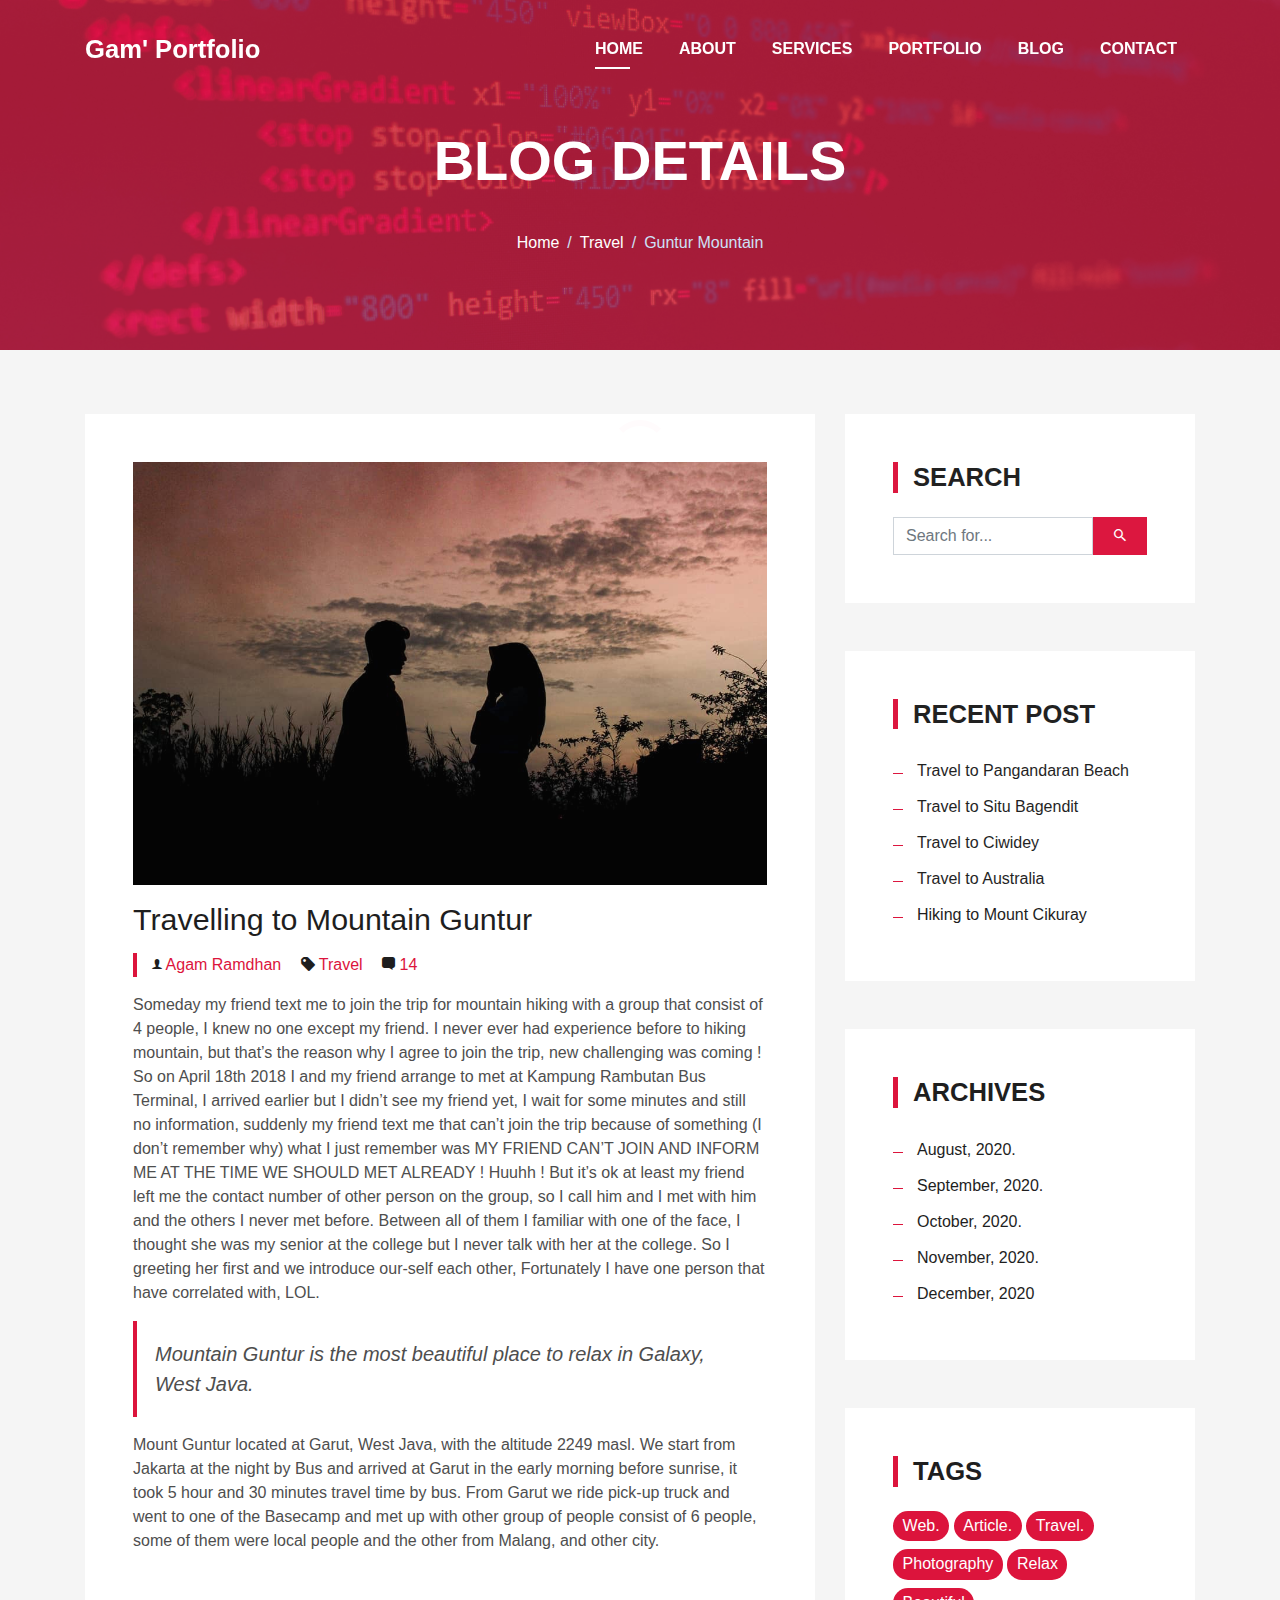
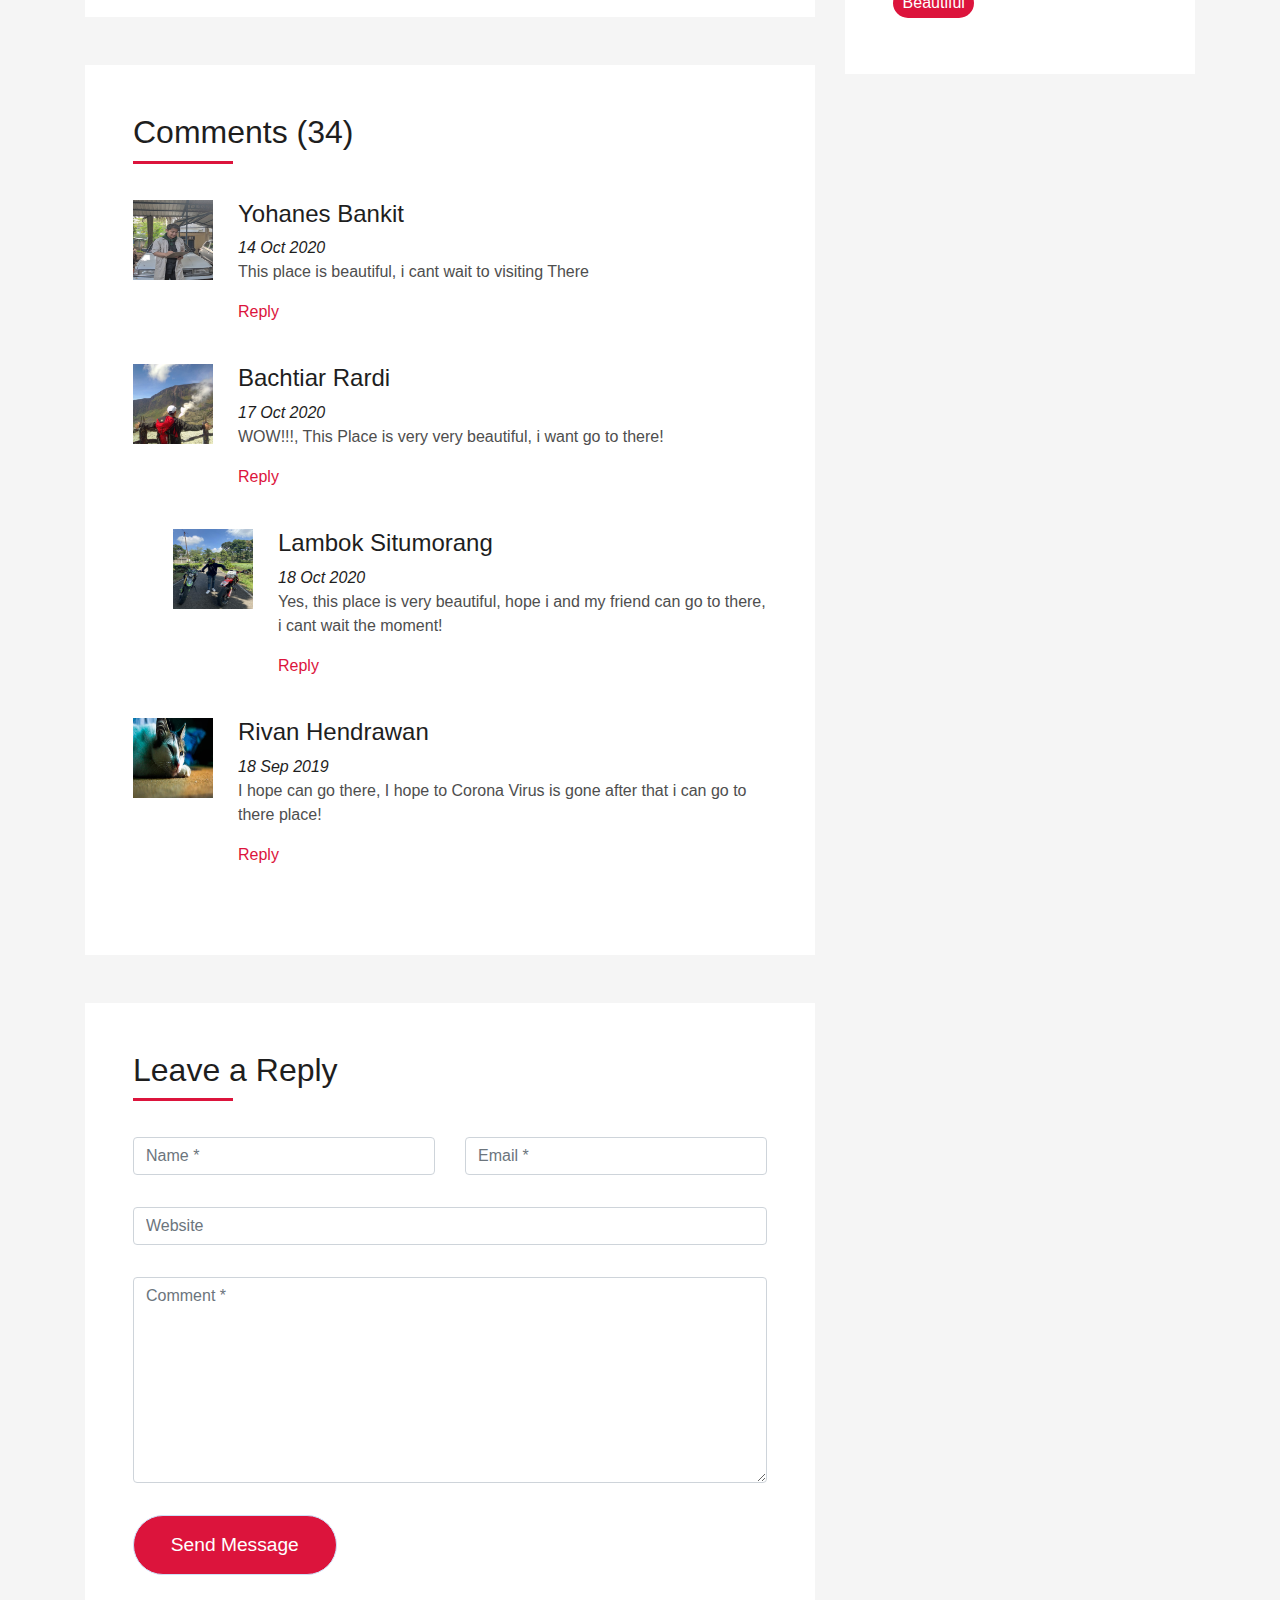
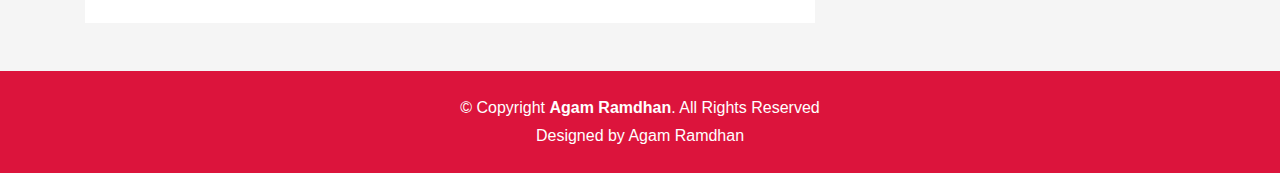
<file: blog-single.html>
<!DOCTYPE html>
<html lang="en">

<head>
    <meta charset="utf-8">
    <meta content="width=device-width, initial-scale=1.0" name="viewport">

    <title>Blog Single</title>
    <meta content="name" name="MyPortfolio">
    <meta content="author" name="Agam Ramdhan">

    <!-- Favicons -->
    <link href="assets/img/favicon.png" rel="icon">
    <link href="assets/img/apple-touch-icon.png" rel="apple-touch-icon">

    <!-- CSS -->
    <link href="assets/vendor/bootstrap/css/bootstrap.min.css" rel="stylesheet">
    <link href="assets/vendor/font-awesome/css/font-awesome.min.css" rel="stylesheet">
    <link href="assets/vendor/ionicons/css/ionicons.min.css" rel="stylesheet">
    <link href="assets/vendor/owl.carousel/assets/owl.carousel.min.css" rel="stylesheet">
    <link href="assets/vendor/venobox/venobox.css" rel="stylesheet">
    <link href="assets/css/style.css" rel="stylesheet">
</head>

<body id="page-top">

    <!-- ======= Header/ Navbar ======= -->
    <nav class="navbar navbar-b navbar-trans navbar-expand-md fixed-top" id="mainNav">
        <div class="container">
            <a class="navbar-brand js-scroll" href="#page-top">Gam' Portfolio</a>
            <button class="navbar-toggler collapsed" type="button" data-toggle="collapse" data-target="#navbarDefault" aria-controls="navbarDefault" aria-expanded="false" aria-label="Toggle navigation">
        <span></span>
        <span></span>
        <span></span>
      </button>
            <div class="navbar-collapse collapse justify-content-end" id="navbarDefault">
                <ul class="navbar-nav">
                    <li class="nav-item">
                        <a class="nav-link js-scroll active" href="index.html">Home</a>
                    </li>
                    <li class="nav-item">
                        <a class="nav-link js-scroll" href="#about">About</a>
                    </li>
                    <li class="nav-item">
                        <a class="nav-link js-scroll" href="#service">Services</a>
                    </li>
                    <li class="nav-item">
                        <a class="nav-link js-scroll" href="#work">Portfolio</a>
                    </li>
                    <li class="nav-item">
                        <a class="nav-link js-scroll" href="#blog">Blog</a>
                    </li>
                    <li class="nav-item">
                        <a class="nav-link js-scroll" href="#contact">Contact</a>
                    </li>
                </ul>
            </div>
        </div>
    </nav>

    <div class="intro intro-single route bg-image" style="background-image: url(assets/img/coding-bg.jpg)">
        <div class="overlay-mf"></div>
        <div class="intro-content display-table">
            <div class="table-cell">
                <div class="container">
                    <h2 class="intro-title mb-4">Blog Details</h2>
                    <ol class="breadcrumb d-flex justify-content-center">
                        <li class="breadcrumb-item">
                            <a href="#">Home</a>
                        </li>
                        <li class="breadcrumb-item">
                            <a href="#">Travel</a>
                        </li>
                        <li class="breadcrumb-item active">Guntur Mountain</li>
                    </ol>
                </div>
            </div>
        </div>
    </div>

    <main id="main">

        <!-- ======= Blog Single Section ======= -->
        <section class="blog-wrapper sect-pt4" id="blog">
            <div class="container">
                <div class="row">
                    <div class="col-md-8">
                        <div class="post-box">
                            <div class="post-thumb">
                                <img src="assets/img/BW1.jpg" class="img-fluid" alt="Guntur">
                            </div>
                            <div class="post-meta">
                                <h1 class="article-title">Travelling to Mountain Guntur</h1>
                                <ul>
                                    <li>
                                        <span class="ion-ios-person"></span>
                                        <a href="#">Agam Ramdhan</a>
                                    </li>
                                    <li>
                                        <span class="ion-pricetag"></span>
                                        <a href="#">Travel</a>
                                    </li>
                                    <li>
                                        <span class="ion-chatbox"></span>
                                        <a href="#">14</a>
                                    </li>
                                </ul>
                            </div>
                            <div class="article-content">
                                <p>
                                    Someday my friend text me to join the trip for mountain hiking with a group that consist of 4 people, I knew no
                                    one except my friend. I never ever had experience before to hiking mountain, but that’s the reason why I agree to join
                                    the trip, new challenging was coming ! So on April 18th 2018 I and my friend arrange to met at Kampung Rambutan Bus
                                    Terminal, I arrived earlier but I didn’t see my friend yet, I wait for some minutes and still no information, suddenly
                                    my friend text me that can’t join the trip because of something (I don’t remember why) what I just remember was MY
                                    FRIEND CAN’T JOIN AND INFORM ME AT THE TIME WE SHOULD MET ALREADY ! Huuhh ! But it’s ok at least my friend left me the
                                    contact number of other person on the group, so I call him and I met with him and the others I never met before. Between
                                    all of them I familiar with one of the face, I thought she was my senior at the college but I never talk with her at the
                                    college. So I greeting her first and we introduce our-self each other, Fortunately I have one person that have
                                    correlated with, LOL.
                                    <blockquote class="blockquote">
                                        <p class="mb-0">Mountain Guntur is the most beautiful place to relax in Galaxy, West Java.</p>
                                    </blockquote>
                                    <p>
                                    Mount Guntur located at Garut, West Java, with the altitude 2249 masl. We start from Jakarta at the night by Bus and arrived at Garut in the early morning before sunrise, it took 5 hour and 30 minutes travel time by bus. From Garut we ride pick-up truck and went to one of the Basecamp and met up with other group of people consist of 6 people, some of them were local people and the other from Malang, and other city.
                                    </p>
                            </div>
                        </div>
                        <div class="box-comments">
                            <div class="title-box-2">
                                <h4 class="title-comments title-left">Comments (34)</h4>
                            </div>
                            <ul class="list-comments">
                                <li>
                                    <div class="comment-avatar">
                                        <img src="assets/img/cm1.jpg" alt="comment1">
                                    </div>
                                    <div class="comment-details">
                                        <h4 class="comment-author">Yohanes Bankit</h4>
                                        <span>14 Oct 2020</span>
                                        <p>
                                            This place is beautiful, i cant wait to visiting There
                                        </p>
                                        <a href="3">Reply</a>
                                    </div>
                                </li>
                                <li>
                                    <div class="comment-avatar">
                                        <img src="assets/img/cm2.jpg" alt="comment2">
                                    </div>
                                    <div class="comment-details">
                                        <h4 class="comment-author">Bachtiar Rardi</h4>
                                        <span>17 Oct 2020</span>
                                        <p>
                                            WOW!!!, This Place is very very beautiful, i want go to there!
                                        </p>
                                        <a href="3">Reply</a>
                                    </div>
                                </li>
                                <li class="comment-children">
                                    <div class="comment-avatar">
                                        <img src="assets/img/cm3.jpg" alt="comment3">
                                    </div>
                                    <div class="comment-details">
                                        <h4 class="comment-author">Lambok Situmorang</h4>
                                        <span>18 Oct 2020</span>
                                        <p>
                                            Yes, this place is very beautiful, hope i and my friend can go to there, i cant wait the moment!
                                        </p>
                                        <a href="3">Reply</a>
                                    </div>
                                </li>
                                <li>
                                    <div class="comment-avatar">
                                        <img src="assets/img/cm4.jpg" alt="comment4">
                                    </div>
                                    <div class="comment-details">
                                        <h4 class="comment-author">Rivan Hendrawan</h4>
                                        <span>18 Sep 2019</span>
                                        <p>
                                            I hope can go there, I hope to Corona Virus is gone after that i can go to there place!
                                        </p>
                                        <a href="3">Reply</a>
                                    </div>
                                </li>
                            </ul>
                        </div>
                        <div class="form-comments">
                            <div class="title-box-2">
                                <h3 class="title-left">
                                    Leave a Reply
                                </h3>
                            </div>
                            <form class="form-mf">
                                <div class="row">
                                    <div class="col-md-6 mb-3">
                                        <div class="form-group">
                                            <input type="text" class="form-control input-mf" id="inputName" placeholder="Name *" required>
                                        </div>
                                    </div>
                                    <div class="col-md-6 mb-3">
                                        <div class="form-group">
                                            <input type="email" class="form-control input-mf" id="inputEmail1" placeholder="Email *" required>
                                        </div>
                                    </div>
                                    <div class="col-md-12 mb-3">
                                        <div class="form-group">
                                            <input type="url" class="form-control input-mf" id="inputUrl" placeholder="Website">
                                        </div>
                                    </div>
                                    <div class="col-md-12 mb-3">
                                        <div class="form-group">
                                            <textarea id="textMessage" class="form-control input-mf" placeholder="Comment *" name="message" cols="45" rows="8" required></textarea>
                                        </div>
                                    </div>
                                    <div class="col-md-12">
                                        <button type="submit" class="button button-a button-big button-rouded">Send Message</button>
                                    </div>
                                </div>
                            </form>
                        </div>
                    </div>
                    <div class="col-md-4">
                        <div class="widget-sidebar sidebar-search">
                            <h5 class="sidebar-title">Search</h5>
                            <div class="sidebar-content">
                                <form>
                                    <div class="input-group">
                                        <input type="text" class="form-control" placeholder="Search for..." aria-label="Search for...">
                                        <span class="input-group-btn">
                      <button class="btn btn-secondary btn-search" type="button">
                        <span class="ion-android-search"></span>
                                        </button>
                                        </span>
                                    </div>
                                </form>
                            </div>
                        </div>
                        <div class="widget-sidebar">
                            <h5 class="sidebar-title">Recent Post</h5>
                            <div class="sidebar-content">
                                <ul class="list-sidebar">
                                    <li>
                                        <a href="#">Travel to Pangandaran Beach</a>
                                    </li>
                                    <li>
                                        <a href="#">Travel to Situ Bagendit</a>
                                    </li>
                                    <li>
                                        <a href="#">Travel to Ciwidey</a>
                                    </li>
                                    <li>
                                        <a href="#">Travel to Australia</a>
                                    </li>
                                    <li>
                                        <a href="#">Hiking to Mount Cikuray</a>
                                    </li>
                                </ul>
                            </div>
                        </div>
                        <div class="widget-sidebar">
                            <h5 class="sidebar-title">Archives</h5>
                            <div class="sidebar-content">
                                <ul class="list-sidebar">
                                    <li>
                                        <a href="#">August, 2020.</a>
                                    </li>
                                    <li>
                                        <a href="#">September, 2020.</a>
                                    </li>
                                    <li>
                                        <a href="#">October, 2020.</a>
                                    </li>
                                    <li>
                                        <a href="#">November, 2020.</a>
                                    </li>
                                    <li>
                                        <a href="#">December, 2020</a>
                                    </li>
                                </ul>
                            </div>
                        </div>
                        <div class="widget-sidebar widget-tags">
                            <h5 class="sidebar-title">Tags</h5>
                            <div class="sidebar-content">
                                <ul>
                                    <li>
                                        <a href="#">Web.</a>
                                    </li>
                                    <li>
                                        <a href="#">Article.</a>
                                    </li>
                                    <li>
                                        <a href="#">Travel.</a>
                                    </li>
                                    <li>
                                        <a href="#">Photography</a>
                                    </li>
                                    <li>
                                        <a href="#">Relax</a>
                                    </li>
                                    <li>
                                        <a href="#">Beautiful</a>
                                    </li>
                                </ul>
                            </div>
                        </div>
                    </div>
                </div>
            </div>
        </section>
    </main>
    <!-- End Blog Single -->

    <!-- ======= Footer ======= -->
    <footer>
        <div class="container">
            <div class="row">
                <div class="col-sm-12">
                    <div class="copyright-box">
                        <p class="copyright">&copy; Copyright <strong>Agam Ramdhan</strong>. All Rights Reserved</p>
                        <div class="credits">
                            Designed by <a href="https://instagram.com/letmerestalittle/">Agam Ramdhan</a>
                        </div>
                    </div>
                </div>
            </div>
        </div>
    </footer>
    <!-- End  Footer -->

    <a href="#" class="back-to-top"><i class="fa fa-chevron-up"></i></a>
    <div id="preloader"></div>

    <!-- JavaScript -->
    <script src="assets/vendor/jquery/jquery.min.js"></script>
    <script src="assets/vendor/bootstrap/js/bootstrap.bundle.min.js"></script>
    <script src="assets/vendor/jquery.easing/jquery.easing.min.js"></script>
    <script src="assets/vendor/php-email-form/validate.js"></script>
    <script src="assets/vendor/waypoints/jquery.waypoints.min.js"></script>
    <script src="assets/vendor/counterup/jquery.counterup.min.js"></script>
    <script src="assets/vendor/owl.carousel/owl.carousel.min.js"></script>
    <script src="assets/vendor/typed.js/typed.min.js"></script>
    <script src="assets/vendor/venobox/venobox.min.js"></script>
    <script src="assets/js/main.js"></script>

</body>

</html>

<!-- COPYRIGHT Agam Ramdhan -->
</file>
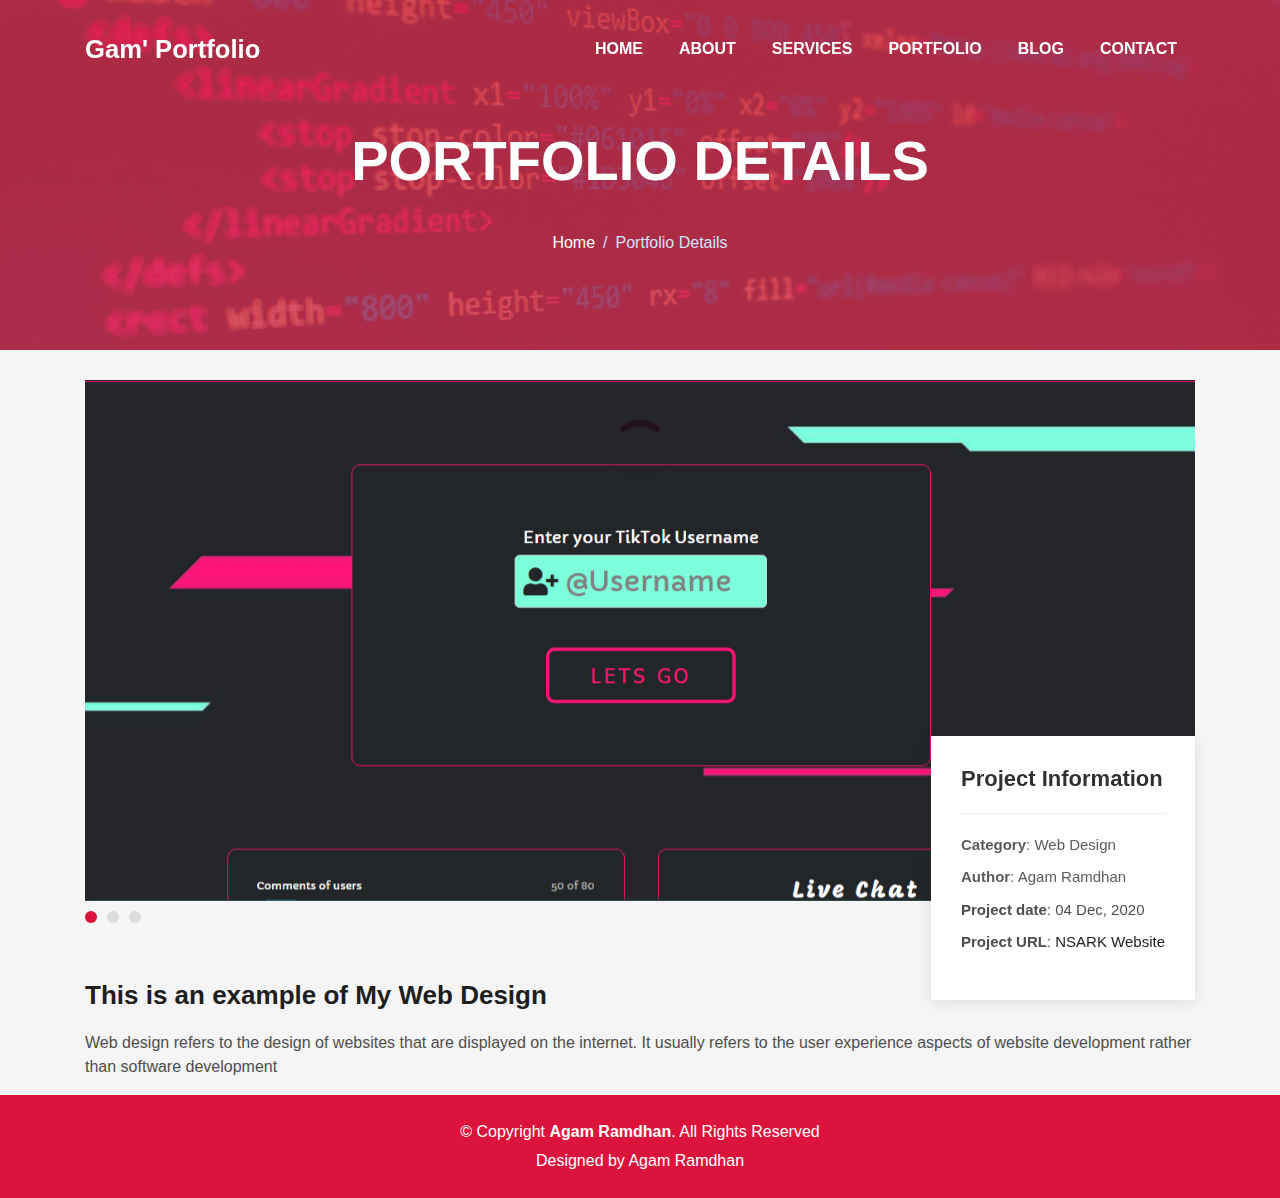
<file: portfolio-details.html>
<!DOCTYPE html>
<html lang="en">

<head>
    <meta charset="utf-8">
    <meta content="width=device-width, initial-scale=1.0" name="viewport">

    <title>Portfolio Details</title>
    <meta content="name" name="MyPortfolio">
    <meta content="author" name="agamramdhan">

    <!-- Favicons -->
    <link href="assets/img/favicon.png" rel="icon">
    <link href="assets/img/apple-touch-icon.png" rel="apple-touch-icon">

    <!-- CSS -->
    <link href="assets/vendor/bootstrap/css/bootstrap.min.css" rel="stylesheet">
    <link href="assets/vendor/font-awesome/css/font-awesome.min.css" rel="stylesheet">
    <link href="assets/vendor/ionicons/css/ionicons.min.css" rel="stylesheet">
    <link href="assets/vendor/owl.carousel/assets/owl.carousel.min.css" rel="stylesheet">
    <link href="assets/vendor/venobox/venobox.css" rel="stylesheet">

    <!-- CSS -->
    <link href="assets/css/style.css" rel="stylesheet">

</head>

<body id="page-top">

    <!-- ======= Header/ Navbar ======= -->
    <nav class="navbar navbar-b navbar-trans navbar-expand-md fixed-top" id="mainNav">
        <div class="container">
            <a class="navbar-brand js-scroll" href="#page-top">Gam' Portfolio</a>
            <button class="navbar-toggler collapsed" type="button" data-toggle="collapse" data-target="#navbarDefault"
                aria-controls="navbarDefault" aria-expanded="false" aria-label="Toggle navigation">
                <span></span>
                <span></span>
                <span></span>
            </button>
            <div class="navbar-collapse collapse justify-content-end" id="navbarDefault">
                <ul class="navbar-nav">
                    <li class="nav-item">
                        <a class="nav-link js-scroll active" href="index.html">Home</a>
                    </li>
                    <li class="nav-item">
                        <a class="nav-link js-scroll" href="#about">About</a>
                    </li>
                    <li class="nav-item">
                        <a class="nav-link js-scroll" href="#service">Services</a>
                    </li>
                    <li class="nav-item">
                        <a class="nav-link js-scroll" href="#work">Portfolio</a>
                    </li>
                    <li class="nav-item">
                        <a class="nav-link js-scroll" href="#blog">Blog</a>
                    </li>
                    <li class="nav-item">
                        <a class="nav-link js-scroll" href="#contact">Contact</a>
                    </li>
                </ul>
            </div>
        </div>
    </nav>

    <div class="intro intro-single route bg-image" style="background-image: url(assets/img/coding-bg.jpg)">
        <div class="overlay-mf"></div>
        <div class="intro-content display-table">
            <div class="table-cell">
                <div class="container">
                    <h2 class="intro-title mb-4">Portfolio Details</h2>
                    <ol class="breadcrumb d-flex justify-content-center">
                        <li class="breadcrumb-item">
                            <a href="#">Home</a>
                        </li>
                        <li class="breadcrumb-item active">Portfolio Details</li>
                    </ol>
                </div>
            </div>
        </div>
    </div>

    <main id="main">

        <!-- ======= Portfolio Details ======= -->
        <section class="portfolio-details">
            <div class="container">

                <div class="portfolio-details-container">

                    <div class="owl-carousel portfolio-details-carousel">
                        <img src="assets/img/MD2.png" class="img-fluid" alt="nsark web">
                        <img src="assets/img/MD2.png" class="img-fluid" alt="nsark web">
                        <img src="assets/img/MD2.png" class="img-fluid" alt="nsark web">
                    </div>

                    <div class="portfolio-info">
                        <h3>Project Information</h3>
                        <ul>
                            <li><strong>Category</strong>: Web Design</li>
                            <li><strong>Author</strong>: Agam Ramdhan</li>
                            <li><strong>Project date</strong>: 04 Dec, 2020</li>
                            <li><strong>Project URL</strong>: <a href="#" target="_blank">NSARK Website</a></li>
                        </ul>
                    </div>

                </div>

                <div class="portfolio-description">
                    <h2>This is an example of My Web Design</h2>
                    <p>
                        Web design refers to the design of websites that are displayed on the internet. It usually
                        refers to the user experience aspects of website development rather than software development
                    </p>
                </div>
            </div>
        </section>
    </main>
    <!-- End Portfolio Details -->

    <!-- ======= Footer ======= -->
    <footer>
        <div class="container">
            <div class="row">
                <div class="col-sm-12">
                    <div class="copyright-box">
                        <p class="copyright">&copy; Copyright <strong>Agam Ramdhan</strong>. All Rights Reserved</p>
                        <div class="credits">
                            Designed by <a href="https://www.instagram.com/letmerestalittle/" target="_blank">Agam
                                Ramdhan</a>
                        </div>
                    </div>
                </div>
            </div>
        </div>
    </footer>
    <!-- End  Footer -->

    <a href="#" class="back-to-top"><i class="fa fa-chevron-up"></i></a>
    <div id="preloader"></div>

    <!-- JavaScript -->
    <script src="assets/vendor/jquery/jquery.min.js"></script>
    <script src="assets/vendor/bootstrap/js/bootstrap.bundle.min.js"></script>
    <script src="assets/vendor/jquery.easing/jquery.easing.min.js"></script>
    <script src="assets/vendor/php-email-form/validate.js"></script>
    <script src="assets/vendor/waypoints/jquery.waypoints.min.js"></script>
    <script src="assets/vendor/counterup/jquery.counterup.min.js"></script>
    <script src="assets/vendor/owl.carousel/owl.carousel.min.js"></script>
    <script src="assets/vendor/typed.js/typed.min.js"></script>
    <script src="assets/vendor/venobox/venobox.min.js"></script>
    <script src="assets/js/main.js"></script>

</body>

</html>

<!-- COPYRIGHT Agam Ramdhan -->
</file>
<file: assets/vendor/venobox/venobox.css>
/* ------ venobox.css --------*/
.vbox-overlay *, .vbox-overlay *:before, .vbox-overlay *:after{
    -webkit-backface-visibility: hidden;
    -webkit-box-sizing:border-box;
    -moz-box-sizing:border-box;
    box-sizing:border-box;
}
.vbox-overlay * { 
    -webkit-backface-visibility: visible;
    backface-visibility: visible;
}
.vbox-overlay{
    display: -webkit-flex;
    display: flex;
    -webkit-flex-direction: column;
    flex-direction: column;
    -webkit-justify-content: center;
    justify-content: center;
    -webkit-align-items: center;
    align-items: center;
    position: fixed;
    left: 0;
    top: 0;
    bottom: 0;
    right: 0;
    z-index: 999999;
}

/* ----- navigation ----- */
.vbox-title{
    width: 100%;
    height: 40px;
    float: left;
    text-align: center;
    line-height: 28px;
    font-size: 12px;
    padding: 6px 50px;
    overflow: hidden;
    position: fixed;
    display: none;
    left: 0;
    z-index: 89;
}
.vbox-close{
    cursor: pointer;
    position: fixed;
    top: -1px;
    right: 0;
    width: 50px;
    height: 40px;
    padding: 6px;
    display: block;
    background-position:10px center;
    overflow: hidden;
    font-size: 24px;
    line-height: 1;
    text-align: center;
    z-index: 99;
}
.vbox-left{
    cursor: pointer;
    position: fixed;
    left: 0;
    height: 40px;
    overflow: hidden;
    line-height: 28px;
    font-size: 12px;
    z-index: 99;
    display: flex;
    align-items:center;
}
.vbox-num{
    display: inline-block;
    margin: 6px 0 6px 15px;
}
/* ----- Social share ----- */
.vbox-share{
    line-height: 28px;
    font-size: 12px;
    overflow: hidden;
    position: fixed;
    left: 0;
    z-index: 98;
    display: flex;
    align-items:center;
    justify-content: center;
    width: 100%;
    text-align: center;
}
.vbox-share svg{
    max-height: 28px;
    width: 28px;
    z-index: 10;
    margin-left: 12px;
    margin-top: 6px;
    margin-bottom: 6px;
    vertical-align: middle;
}


/* ----- navigation ARROWS ----- */
.vbox-next, .vbox-prev{
    position: fixed;
    top: 50%;
    margin-top: -15px;
    overflow: hidden;
    cursor: pointer;
    display: block;
    width: 45px;
    height: 45px;
    z-index: 99;
}
.vbox-next span, .vbox-prev span{
    position: relative;
    width: 20px;
    height: 20px;
    border: 2px solid transparent;
    border-top-color: #B6B6B6;
    border-right-color: #B6B6B6;
    text-indent: -100px;
    position: absolute;
    top: 8px;
    display: block;
}
.vbox-prev{
    left: 15px;
}
.vbox-next{
    right: 15px;
}
.vbox-prev span{
    left: 10px;
    -ms-transform: rotate(-135deg);
    -webkit-transform: rotate(-135deg);
    transform: rotate(-135deg);
}
.vbox-next span{
    -ms-transform: rotate(45deg);
    -webkit-transform: rotate(45deg);
    transform: rotate(45deg);
    right: 10px;
}
/* ------- inline window ------ */
.vbox-inline{
    width: 420px;
    height: 315px;
    height: 70vh;
    padding: 10px;
    background: #fff;
    margin: 0 auto;
    overflow: auto;
    text-align: left;
}
/* ------- Video & iFrames window ------ */
.venoframe{
    max-width: 100%;
    width: 100%;
    border: none;
    width: 100%;
    height: 260px;
    height: 70vh;
}
.venoframe.vbvid{
    height: 260px;
}
@media (min-width: 768px) {
    .venoframe, .vbox-inline{
        width: 90%;
        height: 360px;
        height: 70vh;
    }
    .venoframe.vbvid{
        width: 640px;
        height: 360px;
    }
}
@media (min-width: 992px) {
    .venoframe, .vbox-inline{
        max-width: 1200px;
        width: 80%;
        height: 540px;
        height: 70vh;
    }
    .venoframe.vbvid{
        width: 960px;
        height: 540px;
    }
}
/* 
Please do NOT edit this part! 
or at least read this note: http://i.imgur.com/7C0ws9e.gif
*/
.vbox-open{
    overflow: hidden;
}
.vbox-container{
    position: absolute;
    left: 0;
    right: 0;
    top: 0;
    bottom: 0;
    overflow-x: hidden;
    overflow-y: scroll;
    overflow-scrolling: touch;
    -webkit-overflow-scrolling: touch;
    z-index: 20;
    max-height: 100%;

}

.vbox-content{
    text-align: center;
    float: left;
    width: 100%;
    position: relative;
    overflow: hidden;
    padding: 20px 4%;
}
.vbox-container img{
    max-width: 100%;
    height: auto;
}
.vbox-figlio{
    box-shadow: 0 0 12px rgba(0,0,0,0.19), 0 6px 6px rgba(0,0,0,0.23);
    max-width: 100%;
    text-align: initial;
}
img.vbox-figlio{
    -webkit-user-select: none;
-khtml-user-select: none;
-moz-user-select: none;
-o-user-select: none;
user-select: none;
}
.vbox-content.swipe-left{
    margin-left: -200px !important;
}
.vbox-content.swipe-right{
    margin-left: 200px !important;
}
.vbox-animated{
    webkit-transition: margin 300ms ease-out;
    transition: margin 300ms ease-out;
}

/* ---------- preloader ----------
 * SPINKIT 
 * http://tobiasahlin.com/spinkit/
-------------------------------- */
.sk-double-bounce,.sk-rotating-plane{width:40px;height:40px;margin:40px auto}.sk-rotating-plane{background-color:#333;-webkit-animation:sk-rotatePlane 1.2s infinite ease-in-out;animation:sk-rotatePlane 1.2s infinite ease-in-out}@-webkit-keyframes sk-rotatePlane{0%{-webkit-transform:perspective(120px) rotateX(0) rotateY(0);transform:perspective(120px) rotateX(0) rotateY(0)}50%{-webkit-transform:perspective(120px) rotateX(-180.1deg) rotateY(0);transform:perspective(120px) rotateX(-180.1deg) rotateY(0)}100%{-webkit-transform:perspective(120px) rotateX(-180deg) rotateY(-179.9deg);transform:perspective(120px) rotateX(-180deg) rotateY(-179.9deg)}}@keyframes sk-rotatePlane{0%{-webkit-transform:perspective(120px) rotateX(0) rotateY(0);transform:perspective(120px) rotateX(0) rotateY(0)}50%{-webkit-transform:perspective(120px) rotateX(-180.1deg) rotateY(0);transform:perspective(120px) rotateX(-180.1deg) rotateY(0)}100%{-webkit-transform:perspective(120px) rotateX(-180deg) rotateY(-179.9deg);transform:perspective(120px) rotateX(-180deg) rotateY(-179.9deg)}}.sk-double-bounce{position:relative}.sk-double-bounce .sk-child{width:100%;height:100%;border-radius:50%;background-color:#333;opacity:.6;position:absolute;top:0;left:0;-webkit-animation:sk-doubleBounce 2s infinite ease-in-out;animation:sk-doubleBounce 2s infinite ease-in-out}.sk-chasing-dots .sk-child,.sk-spinner-pulse,.sk-three-bounce .sk-child{background-color:#333;border-radius:100%}.sk-double-bounce .sk-double-bounce2{-webkit-animation-delay:-1s;animation-delay:-1s}@-webkit-keyframes sk-doubleBounce{0%,100%{-webkit-transform:scale(0);transform:scale(0)}50%{-webkit-transform:scale(1);transform:scale(1)}}@keyframes sk-doubleBounce{0%,100%{-webkit-transform:scale(0);transform:scale(0)}50%{-webkit-transform:scale(1);transform:scale(1)}}.sk-wave{margin:40px auto;width:50px;height:40px;text-align:center;font-size:10px}.sk-wave .sk-rect{background-color:#333;height:100%;width:6px;display:inline-block;-webkit-animation:sk-waveStretchDelay 1.2s infinite ease-in-out;animation:sk-waveStretchDelay 1.2s infinite ease-in-out}.sk-wave .sk-rect1{-webkit-animation-delay:-1.2s;animation-delay:-1.2s}.sk-wave .sk-rect2{-webkit-animation-delay:-1.1s;animation-delay:-1.1s}.sk-wave .sk-rect3{-webkit-animation-delay:-1s;animation-delay:-1s}.sk-wave .sk-rect4{-webkit-animation-delay:-.9s;animation-delay:-.9s}.sk-wave .sk-rect5{-webkit-animation-delay:-.8s;animation-delay:-.8s}@-webkit-keyframes sk-waveStretchDelay{0%,100%,40%{-webkit-transform:scaleY(.4);transform:scaleY(.4)}20%{-webkit-transform:scaleY(1);transform:scaleY(1)}}@keyframes sk-waveStretchDelay{0%,100%,40%{-webkit-transform:scaleY(.4);transform:scaleY(.4)}20%{-webkit-transform:scaleY(1);transform:scaleY(1)}}.sk-wandering-cubes{margin:40px auto;width:40px;height:40px;position:relative}.sk-wandering-cubes .sk-cube{background-color:#333;width:10px;height:10px;position:absolute;top:0;left:0;-webkit-animation:sk-wanderingCube 1.8s ease-in-out -1.8s infinite both;animation:sk-wanderingCube 1.8s ease-in-out -1.8s infinite both}.sk-chasing-dots,.sk-spinner-pulse{width:40px;height:40px;margin:40px auto}.sk-wandering-cubes .sk-cube2{-webkit-animation-delay:-.9s;animation-delay:-.9s}@-webkit-keyframes sk-wanderingCube{0%{-webkit-transform:rotate(0);transform:rotate(0)}25%{-webkit-transform:translateX(30px) rotate(-90deg) scale(.5);transform:translateX(30px) rotate(-90deg) scale(.5)}50%{-webkit-transform:translateX(30px) translateY(30px) rotate(-179deg);transform:translateX(30px) translateY(30px) rotate(-179deg)}50.1%{-webkit-transform:translateX(30px) translateY(30px) rotate(-180deg);transform:translateX(30px) translateY(30px) rotate(-180deg)}75%{-webkit-transform:translateX(0) translateY(30px) rotate(-270deg) scale(.5);transform:translateX(0) translateY(30px) rotate(-270deg) scale(.5)}100%{-webkit-transform:rotate(-360deg);transform:rotate(-360deg)}}@keyframes sk-wanderingCube{0%{-webkit-transform:rotate(0);transform:rotate(0)}25%{-webkit-transform:translateX(30px) rotate(-90deg) scale(.5);transform:translateX(30px) rotate(-90deg) scale(.5)}50%{-webkit-transform:translateX(30px) translateY(30px) rotate(-179deg);transform:translateX(30px) translateY(30px) rotate(-179deg)}50.1%{-webkit-transform:translateX(30px) translateY(30px) rotate(-180deg);transform:translateX(30px) translateY(30px) rotate(-180deg)}75%{-webkit-transform:translateX(0) translateY(30px) rotate(-270deg) scale(.5);transform:translateX(0) translateY(30px) rotate(-270deg) scale(.5)}100%{-webkit-transform:rotate(-360deg);transform:rotate(-360deg)}}.sk-spinner-pulse{-webkit-animation:sk-pulseScaleOut 1s infinite ease-in-out;animation:sk-pulseScaleOut 1s infinite ease-in-out}@-webkit-keyframes sk-pulseScaleOut{0%{-webkit-transform:scale(0);transform:scale(0)}100%{-webkit-transform:scale(1);transform:scale(1);opacity:0}}@keyframes sk-pulseScaleOut{0%{-webkit-transform:scale(0);transform:scale(0)}100%{-webkit-transform:scale(1);transform:scale(1);opacity:0}}.sk-chasing-dots{position:relative;text-align:center;-webkit-animation:sk-chasingDotsRotate 2s infinite linear;animation:sk-chasingDotsRotate 2s infinite linear}.sk-chasing-dots .sk-child{width:60%;height:60%;display:inline-block;position:absolute;top:0;-webkit-animation:sk-chasingDotsBounce 2s infinite ease-in-out;animation:sk-chasingDotsBounce 2s infinite ease-in-out}.sk-chasing-dots .sk-dot2{top:auto;bottom:0;-webkit-animation-delay:-1s;animation-delay:-1s}@-webkit-keyframes sk-chasingDotsRotate{100%{-webkit-transform:rotate(360deg);transform:rotate(360deg)}}@keyframes sk-chasingDotsRotate{100%{-webkit-transform:rotate(360deg);transform:rotate(360deg)}}@-webkit-keyframes sk-chasingDotsBounce{0%,100%{-webkit-transform:scale(0);transform:scale(0)}50%{-webkit-transform:scale(1);transform:scale(1)}}@keyframes sk-chasingDotsBounce{0%,100%{-webkit-transform:scale(0);transform:scale(0)}50%{-webkit-transform:scale(1);transform:scale(1)}}.sk-three-bounce{margin:40px auto;width:80px;text-align:center}.sk-three-bounce .sk-child{width:20px;height:20px;display:inline-block;-webkit-animation:sk-three-bounce 1.4s ease-in-out 0s infinite both;animation:sk-three-bounce 1.4s ease-in-out 0s infinite both}.sk-circle .sk-child:before,.sk-fading-circle .sk-circle:before{display:block;border-radius:100%;content:'';background-color:#333}.sk-three-bounce .sk-bounce1{-webkit-animation-delay:-.32s;animation-delay:-.32s}.sk-three-bounce .sk-bounce2{-webkit-animation-delay:-.16s;animation-delay:-.16s}@-webkit-keyframes sk-three-bounce{0%,100%,80%{-webkit-transform:scale(0);transform:scale(0)}40%{-webkit-transform:scale(1);transform:scale(1)}}@keyframes sk-three-bounce{0%,100%,80%{-webkit-transform:scale(0);transform:scale(0)}40%{-webkit-transform:scale(1);transform:scale(1)}}.sk-circle{margin:40px auto;width:40px;height:40px;position:relative}.sk-circle .sk-child{width:100%;height:100%;position:absolute;left:0;top:0}.sk-circle .sk-child:before{margin:0 auto;width:15%;height:15%;-webkit-animation:sk-circleBounceDelay 1.2s infinite ease-in-out both;animation:sk-circleBounceDelay 1.2s infinite ease-in-out both}.sk-circle .sk-circle2{-webkit-transform:rotate(30deg);-ms-transform:rotate(30deg);transform:rotate(30deg)}.sk-circle .sk-circle3{-webkit-transform:rotate(60deg);-ms-transform:rotate(60deg);transform:rotate(60deg)}.sk-circle .sk-circle4{-webkit-transform:rotate(90deg);-ms-transform:rotate(90deg);transform:rotate(90deg)}.sk-circle .sk-circle5{-webkit-transform:rotate(120deg);-ms-transform:rotate(120deg);transform:rotate(120deg)}.sk-circle .sk-circle6{-webkit-transform:rotate(150deg);-ms-transform:rotate(150deg);transform:rotate(150deg)}.sk-circle .sk-circle7{-webkit-transform:rotate(180deg);-ms-transform:rotate(180deg);transform:rotate(180deg)}.sk-circle .sk-circle8{-webkit-transform:rotate(210deg);-ms-transform:rotate(210deg);transform:rotate(210deg)}.sk-circle .sk-circle9{-webkit-transform:rotate(240deg);-ms-transform:rotate(240deg);transform:rotate(240deg)}.sk-circle .sk-circle10{-webkit-transform:rotate(270deg);-ms-transform:rotate(270deg);transform:rotate(270deg)}.sk-circle .sk-circle11{-webkit-transform:rotate(300deg);-ms-transform:rotate(300deg);transform:rotate(300deg)}.sk-circle .sk-circle12{-webkit-transform:rotate(330deg);-ms-transform:rotate(330deg);transform:rotate(330deg)}.sk-circle .sk-circle2:before{-webkit-animation-delay:-1.1s;animation-delay:-1.1s}.sk-circle .sk-circle3:before{-webkit-animation-delay:-1s;animation-delay:-1s}.sk-circle .sk-circle4:before{-webkit-animation-delay:-.9s;animation-delay:-.9s}.sk-circle .sk-circle5:before{-webkit-animation-delay:-.8s;animation-delay:-.8s}.sk-circle .sk-circle6:before{-webkit-animation-delay:-.7s;animation-delay:-.7s}.sk-circle .sk-circle7:before{-webkit-animation-delay:-.6s;animation-delay:-.6s}.sk-circle .sk-circle8:before{-webkit-animation-delay:-.5s;animation-delay:-.5s}.sk-circle .sk-circle9:before{-webkit-animation-delay:-.4s;animation-delay:-.4s}.sk-circle .sk-circle10:before{-webkit-animation-delay:-.3s;animation-delay:-.3s}.sk-circle .sk-circle11:before{-webkit-animation-delay:-.2s;animation-delay:-.2s}.sk-circle .sk-circle12:before{-webkit-animation-delay:-.1s;animation-delay:-.1s}@-webkit-keyframes sk-circleBounceDelay{0%,100%,80%{-webkit-transform:scale(0);transform:scale(0)}40%{-webkit-transform:scale(1);transform:scale(1)}}@keyframes sk-circleBounceDelay{0%,100%,80%{-webkit-transform:scale(0);transform:scale(0)}40%{-webkit-transform:scale(1);transform:scale(1)}}.sk-cube-grid{width:40px;height:40px;margin:40px auto}.sk-cube-grid .sk-cube{width:33.33%;height:33.33%;background-color:#333;float:left;-webkit-animation:sk-cubeGridScaleDelay 1.3s infinite ease-in-out;animation:sk-cubeGridScaleDelay 1.3s infinite ease-in-out}.sk-cube-grid .sk-cube1{-webkit-animation-delay:.2s;animation-delay:.2s}.sk-cube-grid .sk-cube2{-webkit-animation-delay:.3s;animation-delay:.3s}.sk-cube-grid .sk-cube3{-webkit-animation-delay:.4s;animation-delay:.4s}.sk-cube-grid .sk-cube4{-webkit-animation-delay:.1s;animation-delay:.1s}.sk-cube-grid .sk-cube5{-webkit-animation-delay:.2s;animation-delay:.2s}.sk-cube-grid .sk-cube6{-webkit-animation-delay:.3s;animation-delay:.3s}.sk-cube-grid .sk-cube7{-webkit-animation-delay:0ms;animation-delay:0ms}.sk-cube-grid .sk-cube8{-webkit-animation-delay:.1s;animation-delay:.1s}.sk-cube-grid .sk-cube9{-webkit-animation-delay:.2s;animation-delay:.2s}@-webkit-keyframes sk-cubeGridScaleDelay{0%,100%,70%{-webkit-transform:scale3D(1,1,1);transform:scale3D(1,1,1)}35%{-webkit-transform:scale3D(0,0,1);transform:scale3D(0,0,1)}}@keyframes sk-cubeGridScaleDelay{0%,100%,70%{-webkit-transform:scale3D(1,1,1);transform:scale3D(1,1,1)}35%{-webkit-transform:scale3D(0,0,1);transform:scale3D(0,0,1)}}.sk-fading-circle{margin:40px auto;width:40px;height:40px;position:relative}.sk-fading-circle .sk-circle{width:100%;height:100%;position:absolute;left:0;top:0}.sk-fading-circle .sk-circle:before{margin:0 auto;width:15%;height:15%;-webkit-animation:sk-circleFadeDelay 1.2s infinite ease-in-out both;animation:sk-circleFadeDelay 1.2s infinite ease-in-out both}.sk-fading-circle .sk-circle2{-webkit-transform:rotate(30deg);-ms-transform:rotate(30deg);transform:rotate(30deg)}.sk-fading-circle .sk-circle3{-webkit-transform:rotate(60deg);-ms-transform:rotate(60deg);transform:rotate(60deg)}.sk-fading-circle .sk-circle4{-webkit-transform:rotate(90deg);-ms-transform:rotate(90deg);transform:rotate(90deg)}.sk-fading-circle .sk-circle5{-webkit-transform:rotate(120deg);-ms-transform:rotate(120deg);transform:rotate(120deg)}.sk-fading-circle .sk-circle6{-webkit-transform:rotate(150deg);-ms-transform:rotate(150deg);transform:rotate(150deg)}.sk-fading-circle .sk-circle7{-webkit-transform:rotate(180deg);-ms-transform:rotate(180deg);transform:rotate(180deg)}.sk-fading-circle .sk-circle8{-webkit-transform:rotate(210deg);-ms-transform:rotate(210deg);transform:rotate(210deg)}.sk-fading-circle .sk-circle9{-webkit-transform:rotate(240deg);-ms-transform:rotate(240deg);transform:rotate(240deg)}.sk-fading-circle .sk-circle10{-webkit-transform:rotate(270deg);-ms-transform:rotate(270deg);transform:rotate(270deg)}.sk-fading-circle .sk-circle11{-webkit-transform:rotate(300deg);-ms-transform:rotate(300deg);transform:rotate(300deg)}.sk-fading-circle .sk-circle12{-webkit-transform:rotate(330deg);-ms-transform:rotate(330deg);transform:rotate(330deg)}.sk-fading-circle .sk-circle2:before{-webkit-animation-delay:-1.1s;animation-delay:-1.1s}.sk-fading-circle .sk-circle3:before{-webkit-animation-delay:-1s;animation-delay:-1s}.sk-fading-circle .sk-circle4:before{-webkit-animation-delay:-.9s;animation-delay:-.9s}.sk-fading-circle .sk-circle5:before{-webkit-animation-delay:-.8s;animation-delay:-.8s}.sk-fading-circle .sk-circle6:before{-webkit-animation-delay:-.7s;animation-delay:-.7s}.sk-fading-circle .sk-circle7:before{-webkit-animation-delay:-.6s;animation-delay:-.6s}.sk-fading-circle .sk-circle8:before{-webkit-animation-delay:-.5s;animation-delay:-.5s}.sk-fading-circle .sk-circle9:before{-webkit-animation-delay:-.4s;animation-delay:-.4s}.sk-fading-circle .sk-circle10:before{-webkit-animation-delay:-.3s;animation-delay:-.3s}.sk-fading-circle .sk-circle11:before{-webkit-animation-delay:-.2s;animation-delay:-.2s}.sk-fading-circle .sk-circle12:before{-webkit-animation-delay:-.1s;animation-delay:-.1s}@-webkit-keyframes sk-circleFadeDelay{0%,100%,39%{opacity:0}40%{opacity:1}}@keyframes sk-circleFadeDelay{0%,100%,39%{opacity:0}40%{opacity:1}}.sk-folding-cube{margin:40px auto;width:40px;height:40px;position:relative;-webkit-transform:rotateZ(45deg);transform:rotateZ(45deg)}.sk-folding-cube .sk-cube{float:left;width:50%;height:50%;position:relative;-webkit-transform:scale(1.1);-ms-transform:scale(1.1);transform:scale(1.1)}.sk-folding-cube .sk-cube:before{content:'';position:absolute;top:0;left:0;width:100%;height:100%;background-color:#333;-webkit-animation:sk-foldCubeAngle 2.4s infinite linear both;animation:sk-foldCubeAngle 2.4s infinite linear both;-webkit-transform-origin:100% 100%;-ms-transform-origin:100% 100%;transform-origin:100% 100%}.sk-folding-cube .sk-cube2{-webkit-transform:scale(1.1) rotateZ(90deg);transform:scale(1.1) rotateZ(90deg)}.sk-folding-cube .sk-cube3{-webkit-transform:scale(1.1) rotateZ(180deg);transform:scale(1.1) rotateZ(180deg)}.sk-folding-cube .sk-cube4{-webkit-transform:scale(1.1) rotateZ(270deg);transform:scale(1.1) rotateZ(270deg)}.sk-folding-cube .sk-cube2:before{-webkit-animation-delay:.3s;animation-delay:.3s}.sk-folding-cube .sk-cube3:before{-webkit-animation-delay:.6s;animation-delay:.6s}.sk-folding-cube .sk-cube4:before{-webkit-animation-delay:.9s;animation-delay:.9s}@-webkit-keyframes sk-foldCubeAngle{0%,10%{-webkit-transform:perspective(140px) rotateX(-180deg);transform:perspective(140px) rotateX(-180deg);opacity:0}25%,75%{-webkit-transform:perspective(140px) rotateX(0);transform:perspective(140px) rotateX(0);opacity:1}100%,90%{-webkit-transform:perspective(140px) rotateY(180deg);transform:perspective(140px) rotateY(180deg);opacity:0}}@keyframes sk-foldCubeAngle{0%,10%{-webkit-transform:perspective(140px) rotateX(-180deg);transform:perspective(140px) rotateX(-180deg);opacity:0}25%,75%{-webkit-transform:perspective(140px) rotateX(0);transform:perspective(140px) rotateX(0);opacity:1}100%,90%{-webkit-transform:perspective(140px) rotateY(180deg);transform:perspective(140px) rotateY(180deg);opacity:0}}
</file>
<file: assets/css/style.css>
body {
    background-color: #f5f5f5;
    color: #4e4e4e;
}

h1,
h2,
h3,
h4,
h5,
h6 {
    color: #1e1e1e;
}

a {
    color: #1e1e1e;
    transition: all 0.5s ease-in-out;
}

a:hover {
    color: crimson;
    text-decoration: none;
    transition: all 0.5s ease-in-out;
}

.p-r {
    position: relative;
}

.color-a {
    color: crimson;
}

.color-d {
    color: #f5f5f5;
}

.color-text-a {
    color: #4e4e4e;
}

.box-shadow,
.paralax-mf,
.service-box,
.work-box,
.card-blog {
    box-shadow: 0 13px 8px -10px rgba(0, 0, 0, 0.1);
}

.box-shadow-a,
.button:hover {
    box-shadow: 0 0 0 4px #cde1f8;
}

.display-5 {
    font-size: 2.5rem;
    font-weight: 300;
    line-height: 1.1;
}

.display-6 {
    font-size: 2rem;
    font-weight: 300;
    line-height: 1.1;
}

.avatar {
    width: 32px;
    height: 32px;
    margin-right: 4px;
    overflow: hidden;
}

.bg-image {
    background-repeat: no-repeat;
    background-attachment: fixed;
    background-size: cover;
    background-position: center center;
}

@media (max-width: 1024px) {
    .bg-image {
        background-attachment: scroll;
    }
}

.overlay-mf {
    background-color: crimson;
}

.overlay-mf {
    position: absolute;
    top: 0;
    left: 0px;
    padding: 0;
    height: 100%;
    width: 100%;
    opacity: .7;
}

.paralax-mf {
    position: relative;
    padding: 8rem 0;
}

.display-table {
    width: 100%;
    height: 100%;
    display: table;
}

.table-cell {
    display: table-cell;
    vertical-align: middle;
}

.sect-4 {
    padding: 4rem 0;
}

.sect-pt4 {
    padding-top: 4rem;
}

.sect-mt4 {
    margin-top: 4rem;
}

.title-s {
    font-weight: 600;
    color: #1e1e1e;
    font-size: 1.1rem;
}

.title-box {
    margin-bottom: 4rem;
}

.title-a {
    font-size: 3rem;
    font-weight: bold;
    text-transform: uppercase;
}

.subtitle-a {
    color: #4e4e4e;
}

.line-mf {
    width: 40px;
    height: 5px;
    background-color: crimson;
    margin: 0 auto;
}

.title-box-2 {
    margin-bottom: 3rem;
}

.title-left {
    font-size: 2rem;
    position: relative;
}

.title-left:before {
    content: '';
    position: absolute;
    height: 3px;
    background-color: crimson;
    width: 100px;
    bottom: -12px;
}

.box-pl2 {
    padding-left: 2rem;
}

.box-shadow-full {
    padding: 3rem 1.25rem;
    position: relative;
    background-color: #fff;
    margin-bottom: 3rem;
    z-index: 2;
    box-shadow: 0 1px 1px 0 rgba(0, 0, 0, 0.06), 0 2px 5px 0 rgba(0, 0, 0, 0.2);
}

@media (min-width: 768px) {
    .box-shadow-full {
        padding: 3rem;
    }
}

.socials {
    padding: 1.5rem 0;
}

.socials ul li {
    display: inline-block;
}

.socials .ico-circle {
    height: 40px;
    width: 40px;
    font-size: 1.7rem;
    border-radius: 50%;
    line-height: 1.4;
    margin: 0 15px 0 0;
    box-shadow: 0 0 0 3px crimson;
    transition: all 500ms ease;
}

.socials .ico-circle:hover {
    background-color: crimson;
    color: #fff;
    box-shadow: 0 0 0 3px #cde1f8;
    transition: all 500ms ease;
}

.ul-resect,
.socials ul,
.list-ico,
.blog-wrapper .post-meta ul,
.box-comments .list-comments,
.widget-sidebar .list-sidebar,
.widget-tags ul {
    list-style: none;
    padding-left: 0;
    margin-bottom: 0;
}

.list-ico {
    line-height: 2;
}

.list-ico span {
    color: crimson;
    margin-right: 10px;
}

.ico-circle {
    height: 100px;
    width: 100px;
    font-size: 2rem;
    border-radius: 50%;
    line-height: 1.55;
    margin: 0 auto;
    text-align: center;
    box-shadow: 0 0 0 10px crimson;
    display: block;
}

.owl-theme .owl-dots {
    text-align: center;
    margin-top: 18px;
}

.owl-theme .owl-dots .owl-dot {
    display: inline-block;
}

.owl-theme .owl-dots .owl-dot span {
    width: 18px;
    height: 7px;
    margin: 5px 5px;
    background: #cde1f8;
    border: 0px solid #cde1f8;
    display: block;
    transition: all 0.6s ease-in-out;
    cursor: pointer;
}

.owl-theme .owl-dots .owl-dot:hover span {
    background-color: #cde1f8;
}

.owl-theme .owl-dots .owl-dot.active span {
    background-color: #1B1B1B;
    width: 25px;
}

.scrolltop-mf {
    position: relative;
    display: none;
}

.scrolltop-mf span {
    z-index: 999;
    position: fixed;
    width: 42px;
    height: 42px;
    background-color: crimson;
    opacity: .7;
    font-size: 1.6rem;
    line-height: 1.5;
    text-align: center;
    color: #fff;
    top: auto;
    left: auto;
    right: 30px;
    bottom: 50px;
    cursor: pointer;
    border-radius: 50%;
}

.back-to-top {
    position: fixed;
    display: none;
    background: crimson;
    color: #fff;
    width: 44px;
    height: 44px;
    text-align: center;
    line-height: 1;
    font-size: 16px;
    border-radius: 50%;
    right: 15px;
    bottom: 15px;
    transition: background 0.5s;
    z-index: 11;
}

.back-to-top i {
    padding-top: 12px;
    color: #fff;
}

@media (max-width: 768px) {
    .back-to-top {
        bottom: 15px;
    }
}

#preloader {
    position: fixed;
    top: 0;
    left: 0;
    right: 0;
    bottom: 0;
    z-index: 9999;
    overflow: hidden;
    background: #fff;
}

#preloader:before {
    content: "";
    position: fixed;
    top: calc(50% - 30px);
    left: calc(50% - 30px);
    border: 6px solid #f2f2f2;
    border-top: 6px solid crimson;
    border-radius: 50%;
    width: 60px;
    height: 60px;
    -webkit-animation: animate-preloader 1s linear infinite;
    animation: animate-preloader 1s linear infinite;
}

@-webkit-keyframes animate-preloader {
    0% {
        transform: rotate(0deg);
    }
    100% {
        transform: rotate(360deg);
    }
}

@keyframes animate-preloader {
    0% {
        transform: rotate(0deg);
    }
    100% {
        transform: rotate(360deg);
    }
}

.button {
    display: inline-block;
    padding: .3rem .6rem;
    text-align: center;
    vertical-align: middle;
    -webkit-user-select: none;
    -moz-user-select: none;
    -ms-user-select: none;
    user-select: none;
    font-size: 1rem;
    border-radius: .3rem;
    border: 1px solid transparent;
    transition: all 500ms ease;
    cursor: pointer;
}

.button:focus {
    outline: 0;
}

.button:hover {
    background-color:crimson;
    color: #fff;
    transition: all 500ms ease;
}

.button-a {
    background-color: crimson;
    color: #fff;
    border-color: #cde1f8;
}

.button-big {
    padding: .9rem 2.3rem;
    font-size: 1.2rem;
}

.button-rouded {
    border-radius: 5rem;
}

.btn-lg {
    padding: .5rem 1rem;
    font-size: 1.25rem;
    line-height: 1.5;
    border-radius: .3rem;
}

.navbar-b {
    transition: all .5s ease-in-out;
    background-color: transparent;
    padding-top: 1.563rem;
    padding-bottom: 1.563rem;
}

.navbar-b.navbar-reduce {
    box-shadow: 0px 6px 9px 0px rgba(0, 0, 0, 0.06);
}

.navbar-b.navbar-trans .nav-item,
.navbar-b.navbar-reduce .nav-item {
    position: relative;
    padding-right: 10px;
    padding-left: 0;
}

@media (min-width: 768px) {
    .navbar-b.navbar-trans .nav-item,
    .navbar-b.navbar-reduce .nav-item {
        padding-left: 10px;
    }
}

.navbar-b.navbar-trans .nav-link,
.navbar-b.navbar-reduce .nav-link {
    color: #fff;
    text-transform: uppercase;
    font-weight: 600;
}

.navbar-b.navbar-trans .nav-link:before,
.navbar-b.navbar-reduce .nav-link:before {
    content: '';
    position: absolute;
    margin-left: 0px;
    width: 0%;
    bottom: 0;
    left: 0;
    height: 2px;
    transition: all 500ms ease;
}

@media (min-width: 768px) {
    .navbar-b.navbar-trans .nav-link:before,
    .navbar-b.navbar-reduce .nav-link:before {
        margin-left: 18px;
    }
}

.navbar-b.navbar-trans .nav-link:hover,
.navbar-b.navbar-reduce .nav-link:hover {
    color: #1B1B1B;
}

.navbar-b.navbar-trans .nav-link:hover:before,
.navbar-b.navbar-reduce .nav-link:hover:before {
    width: 35px;
}

.navbar-b.navbar-trans .show>.nav-link:before,
.navbar-b.navbar-trans .active>.nav-link:before,
.navbar-b.navbar-trans .nav-link.show:before,
.navbar-b.navbar-trans .nav-link.active:before,
.navbar-b.navbar-reduce .show>.nav-link:before,
.navbar-b.navbar-reduce .active>.nav-link:before,
.navbar-b.navbar-reduce .nav-link.show:before,
.navbar-b.navbar-reduce .nav-link.active:before {
    width: 35px;
}

.navbar-b.navbar-trans .nav-link:before {
    background-color: #fff;
}

.navbar-b.navbar-trans .nav-link:hover {
    color: #fff;
}

.navbar-b.navbar-trans .show>.nav-link,
.navbar-b.navbar-trans .active>.nav-link,
.navbar-b.navbar-trans .nav-link.show,
.navbar-b.navbar-trans .nav-link.active {
    color: #fff;
}

.navbar-b.navbar-reduce {
    transition: all .5s ease-in-out;
    background-color: #fff;
    padding-top: 15px;
    padding-bottom: 15px;
}

.navbar-b.navbar-reduce .nav-link {
    color: crimson;
}

.navbar-b.navbar-reduce .nav-link:before {
    background-color: crimson;
}

.navbar-b.navbar-reduce .nav-link:hover {
    color: crimson;
}

.navbar-b.navbar-reduce .show>.nav-link,
.navbar-b.navbar-reduce .active>.nav-link,
.navbar-b.navbar-reduce .nav-link.show,
.navbar-b.navbar-reduce .nav-link.active {
    color: crimson;
}

.navbar-b.navbar-reduce .navbar-brand {
    color: crimson;
}

.navbar-b.navbar-reduce .navbar-toggler span {
    background-color: #1B1B1B;
}

.navbar-b .navbar-brand {
    color: #fff;
    font-size: 1.6rem;
    font-weight: 600;
}

.navbar-b .navbar-nav .dropdown-item.show .dropdown-menu,
.navbar-b .dropdown.show .dropdown-menu,
.navbar-b .dropdown-btn.show .dropdown-menu {
    transform: translate3d(0px, 0px, 0px);
    visibility: visible !important;
}

.navbar-b .dropdown-menu {
    margin: 1.12rem 0 0;
    border-radius: 0;
}

.navbar-b .dropdown-menu .dropdown-item {
    padding: .7rem 1.7rem;
    transition: all 500ms ease;
}

.navbar-b .dropdown-menu .dropdown-item:hover {
    background-color: crimson;
    color: #fff;
    transition: all 500ms ease;
}

.navbar-b .dropdown-menu .dropdown-item.active {
    background-color: crimson;
}

.navbar-toggler {
    position: relative;
}

.navbar-toggler:focus,
.navbar-toggler:active {
    outline: 0;
}

.navbar-toggler span {
    display: block;
    background-color: #fff;
    height: 3px;
    width: 25px;
    margin-top: 4px;
    margin-bottom: 4px;
    transform: rotate(0deg);
    left: 0;
    opacity: 1;
}

.navbar-toggler span:nth-child(1),
.navbar-toggler span:nth-child(3) {
    transition: transform .35s ease-in-out;
}

.navbar-toggler:not(.collapsed) span:nth-child(1) {
    position: absolute;
    left: 12px;
    top: 10px;
    transform: rotate(135deg);
    opacity: 0.9;
}

.navbar-toggler:not(.collapsed) span:nth-child(2) {
    height: 12px;
    visibility: hidden;
    background-color: transparent;
}

.navbar-toggler:not(.collapsed) span:nth-child(3) {
    position: absolute;
    left: 12px;
    top: 10px;
    transform: rotate(-135deg);
    opacity: 0.9;
}

.intro {
    height: 100vh;
    position: relative;
    color: #fff;
}

.intro .intro-content {
    text-align: center;
    position: absolute;
}

.intro .overlay-itro {
    background-color: rgba(0, 0, 0, 0.6);
    position: absolute;
    top: 0;
    left: 0px;
    padding: 0;
    height: 100%;
    width: 100%;
    opacity: .9;
}

.intro .intro-title {
    color: #fff;
    font-weight: 600;
    font-size: 3rem;
}

@media (min-width: 768px) {
    .intro .intro-title {
        font-size: 4.5rem;
    }
}

.intro .intro-subtitle {
    font-size: 1.5rem;
    font-weight: 300;
}

@media (min-width: 768px) {
    .intro .intro-subtitle {
        font-size: 2.5rem;
    }
}

.intro .text-slider-items {
    display: none;
}

.intro-single {
    height: 350px;
}

.intro-single .intro-content {
    margin-top: 30px;
}

.intro-single .intro-title {
    text-transform: uppercase;
    font-size: 3rem;
}

@media (min-width: 768px) {
    .intro-single .intro-title {
        font-size: 3.5rem;
    }
}

.intro-single .breadcrumb {
    background-color: transparent;
    color: crimson;
}

.intro-single .breadcrumb .breadcrumb-item:before {
    color: #cde1f8;
}

.intro-single .breadcrumb .breadcrumb-item.active {
    color: #cde1f8;
}

.intro-single .breadcrumb a {
    color: #fff;
}

.about-mf .box-shadow-full {
    padding-top: 4rem;
    padding-bottom: 4rem;
}

.about-mf .about-img {
    margin-bottom: 2rem;
}

.about-mf .about-img img {
    margin-left: 10px;
}

@media (min-width: 767px) {
    .about-mf .box-pl2 {
        margin-top: 3rem;
        padding-left: 0rem;
    }
}

.skill-mf span {
    color: #4e4e4e;
}

.skill-mf .progress {
    background-color: #cde1f8;
    margin: .5rem 0 1.2rem 0;
    border-radius: 0;
    height: .7rem;
}

.skill-mf .progress .progress-bar {
    height: .7rem;
    background-color: crimson;
}

.service-box {
    background-color: #fff;
    padding: 2.5rem 1.3rem;
    border-radius: 1rem;
    margin-bottom: 3rem;
}

.service-box:hover .ico-circle {
    transition: all 500ms ease;
    color: #fff;
    background-color: crimson;
    box-shadow: 0 0 0 10px #cde1f8;
}

.service-box .service-ico {
    margin-bottom: 1rem;
    color: #1e1e1e;
}

.service-box .ico-circle {
    transition: all 500ms ease;
    font-size: 4rem;
}

.service-box .s-title {
    font-size: 1.4rem;
    text-transform: uppercase;
    text-align: center;
    padding: .4rem 0;
}

.service-box .s-description {
    color: #4e4e4e;
}

.counter-box {
    color: #fff;
    text-align: center;
}

@media (min-width: 577px) {
    .counter-box {
        margin-bottom: 1.8rem;
    }
}

.counter-ico {
    margin-bottom: 1rem;
}

.counter-ico .ico-circle {
    height: 60px;
    width: 60px;
    line-height: 1.8;
    box-shadow: 0 0 0 10px #cde1f8;
}

.counter-num .counter {
    font-size: 2rem;
    margin-bottom: 0;
}

.work-box {
    margin-bottom: 3rem;
    -webkit-backface-visibility: hidden;
    backface-visibility: hidden;
    background-color: #fff;
}

.work-box:hover img {
    transform: scale(1.3);
}

.work-img {
    display: block;
    overflow: hidden;
}

.work-img img {
    transition: all 1s;
}

.work-content {
    padding: 2rem 3% 1rem 4%;
}

.work-content .w-more {
    color: #4e4e4e;
    font-size: .8rem;
}

.work-content .w-more .w-ctegory {
    color: crimson;
}

.work-content .w-like {
    font-size: 2.5rem;
    color: crimson;
    float: right;
}

.work-content .w-like a {
    color: crimson;
}

.work-content .w-like .num-like {
    font-size: .7rem;
}

.w-title {
    font-size: 1.2rem;
}

.portfolio-details {
    padding-top: 30px;
}

.portfolio-details .portfolio-details-container {
    position: relative;
}

.portfolio-details .portfolio-details-carousel {
    position: relative;
    z-index: 1;
}

.portfolio-details .portfolio-details-carousel .owl-nav,
.portfolio-details .portfolio-details-carousel .owl-dots {
    margin-top: 5px;
    text-align: left;
}

.portfolio-details .portfolio-details-carousel .owl-dot {
    display: inline-block;
    margin: 0 10px 0 0;
    width: 12px;
    height: 12px;
    border-radius: 50%;
    background-color: #ddd !important;
}

.portfolio-details .portfolio-details-carousel .owl-dot.active {
    background-color: crimson !important;
}

.portfolio-details .portfolio-info {
    padding: 30px;
    position: absolute;
    right: 0;
    bottom: -70px;
    background: #fff;
    box-shadow: 0px 2px 15px rgba(0, 0, 0, 0.1);
    z-index: 2;
}

.portfolio-details .portfolio-info h3 {
    font-size: 22px;
    font-weight: 700;
    margin-bottom: 20px;
    padding-bottom: 20px;
    border-bottom: 1px solid #eee;
}

.portfolio-details .portfolio-info ul {
    list-style: none;
    padding: 0;
    font-size: 15px;
}

.portfolio-details .portfolio-info ul li+li {
    margin-top: 10px;
}

.portfolio-details .portfolio-description {
    padding-top: 50px;
}

.portfolio-details .portfolio-description h2 {
    width: 50%;
    font-size: 26px;
    font-weight: 700;
    margin-bottom: 20px;
}

.portfolio-details .portfolio-description p {
    padding: 0 0 0 0;
}

@media (max-width: 768px) {
    .portfolio-details .portfolio-description h2 {
        width: 100%;
    }
    .portfolio-details .portfolio-info {
        position: static;
        margin-top: 30px;
    }
}

.testimonials .owl-carousel .owl-item img {
    width: auto;
}

.testimonial-box {
    color: #fff;
    text-align: center;
}

.testimonial-box .author-test {
    margin-top: 1rem;
}

.testimonial-box .author-test img {
    margin: 0 auto;
}

.testimonial-box .author {
    color: #fff;
    text-transform: uppercase;
    font-weight: 600;
    margin: 1rem 0;
    display: block;
    font-size: 1.4rem;
}

.testimonial-box .comit {
    font-size: 2rem;
    color: crimson;
    background-color: #fff;
    width: 52px;
    height: 52px;
    display: block;
    margin: 0 auto;
    border-radius: 50%;
    line-height: 1.6;
}

@media (min-width: 768px) {
    .testimonial-box .description {
        padding: 0 5rem;
    }
}

@media (min-width: 992px) {
    .testimonial-box .description {
        padding: 0 8rem;
    }
}

@media (min-width: 1200px) {
    .testimonial-box .description {
        padding: 0 13rem;
    }
}

.footer-paralax {
    padding: 4rem 0 0 0;
}

.contact-mf {
    margin-top: 4rem;
}

@media (min-width: 767px) {
    .contact-mf .box-pl2 {
        margin-top: 3rem;
        padding-left: 0rem;
    }
}

.php-email-form .validate {
    display: none;
    color: red;
    margin: 0 0 15px 0;
    font-weight: 400;
    font-size: 13px;
}

.php-email-form .error-message {
    display: none;
    color: #fff;
    background: #ed3c0d;
    text-align: center;
    padding: 15px;
    font-weight: 600;
}

.php-email-form .sent-message {
    display: none;
    color: #fff;
    background: #18d26e;
    text-align: center;
    padding: 15px;
    font-weight: 600;
}

.php-email-form .loading {
    display: none;
    background: #fff;
    text-align: center;
    padding: 15px;
}

.php-email-form .loading:before {
    content: "";
    display: inline-block;
    border-radius: 50%;
    width: 24px;
    height: 24px;
    margin: 0 10px -6px 0;
    border: 3px solid #18d26e;
    border-top-color: #eee;
    -webkit-animation: animate-loading 1s linear infinite;
    animation: animate-loading 1s linear infinite;
}

.php-email-form input,
.php-email-form textarea {
    border-radius: 0;
    box-shadow: none;
    font-size: 14px;
}

.php-email-form input::focus,
.php-email-form textarea::focus {
    background-color: crimson;
}

.php-email-form input {
    padding: 20px 15px;
}

.php-email-form textarea {
    padding: 12px 15px;
    margin-bottom: 0;
}

.php-email-form button[type="submit"] {
    background: crimson;
    border: 0;
    padding: 10px 24px;
    color: #fff;
    transition: 0.4s;
}

.php-email-form button[type="submit"]:hover {
    background: #3393ff;
}

@-webkit-keyframes animate-loading {
    0% {
        transform: rotate(0deg);
    }
    100% {
        transform: rotate(360deg);
    }
}

@keyframes animate-loading {
    0% {
        transform: rotate(0deg);
    }
    100% {
        transform: rotate(360deg);
    }
}

@media (min-width: 767px) {
    .card-blog {
        margin-bottom: 3rem;
    }
}

.card-blog .card-body {
    position: relative;
}

.card-blog .card-category-box {
    position: absolute;
    text-align: center;
    top: -16px;
    left: 15px;
    right: 15px;
    line-height: 25px;
    overflow: hidden;
}

.card-blog .card-category {
    display: inline-block;
    color: #fff;
    padding: 0 15px 5px;
    overflow: hidden;
    background-color: crimson;
    border-radius: 4px;
}

.card-blog .card-category .category {
    color: #fff;
    display: inline-block;
    text-transform: uppercase;
    font-size: .7rem;
    letter-spacing: .1px;
    margin-bottom: 0;
}

.card-blog .card-title {
    font-size: 1.3rem;
    margin-top: .6rem;
}

.card-blog .card-description {
    color: #4e4e4e;
}

.card-blog .post-author {
    display: inline-block;
}

.card-blog .post-date {
    color: #4e4e4e;
    display: inline-block;
    float: right;
}

.post-box,
.form-comments,
.box-comments,
.widget-sidebar {
    padding: 2rem;
    background-color: #fff;
    margin-bottom: 3rem;
}

@media (min-width: 768px) {
    .post-box,
    .form-comments,
    .box-comments,
    .widget-sidebar {
        padding: 3rem;
    }
}

.blog-wrapper .article-title {
    font-size: 1.5rem;
}

@media (min-width: 768px) {
    .blog-wrapper .article-title {
        font-size: 1.9rem;
    }
}

.blog-wrapper .post-meta {
    margin: 1rem 0;
}

.blog-wrapper .post-meta ul {
    border-left: 4px solid crimson;
    margin-top: 1rem;
}

.blog-wrapper .post-meta ul li {
    display: inline-block;
    margin-left: 15px;
}

.blog-wrapper .post-meta ul a {
    color: crimson;
}

.blog-wrapper .post-meta ul span {
    color: #1e1e1e;
}

.blog-wrapper .blockquote {
    border-left: 4px solid crimson;
    padding: 18px;
    font-style: italic;
}

.box-comments .list-comments li {
    padding-bottom: 40px;
}

.box-comments .list-comments .comment-avatar {
    display: table-cell;
    vertical-align: top;
}

.box-comments .list-comments .comment-avatar img {
    width: 80px;
    height: 80px;
}

.box-comments .list-comments .comment-author {
    font-size: 1.3rem;
}

@media (min-width: 768px) {
    .box-comments .list-comments .comment-author {
        font-size: 1.5rem;
    }
}

.box-comments .list-comments .comment-details {
    display: table-cell;
    vertical-align: top;
    padding-left: 25px;
}

.box-comments .list-comments a {
    color: crimson;
}

.box-comments .list-comments span {
    color: #1e1e1e;
    font-style: italic;
}

.box-comments .comment-children {
    margin-left: 40px;
}

.widget-sidebar .sidebar-title {
    font-size: 1.6rem;
    font-weight: 600;
    border-left: 5px solid crimson;
    padding-left: 15px;
    text-transform: uppercase;
    margin-bottom: 1.5rem;
}

.widget-sidebar .list-sidebar li {
    position: relative;
    padding: 6px 0 6px 24px;
}

.widget-sidebar .list-sidebar li:before {
    position: absolute;
    content: "";
    width: 10px;
    height: 1px;
    left: 0;
    background-color: crimson;
    top: 20px;
}

.sidebar-search input {
    background-color: #fff;
    border-radius: 0;
    transition: all 0.5s ease-in-out;
}

.sidebar-search .btn-search {
    background-color: crimson;
    border-color: crimson;
    border-radius: 0;
    padding-left: 20px;
    padding-right: 20px;
}

.widget-tags ul li {
    display: inline-block;
    background-color: crimson;
    padding: .2rem .6rem;
    margin-bottom: .5rem;
    border-radius: 15px;
}

.widget-tags ul li a {
    color: #fff;
}

footer {
    text-align: center;
    color: #fff;
    padding: 25px 0;
    background:crimson;
}

footer .copyright {
    margin-bottom: .3rem;
}

footer .credits {
    margin-bottom: 0;
}

footer .credits a {
    color: #fff;
}

ion-icon {
    margin-bottom: -5px;
}
</file>
